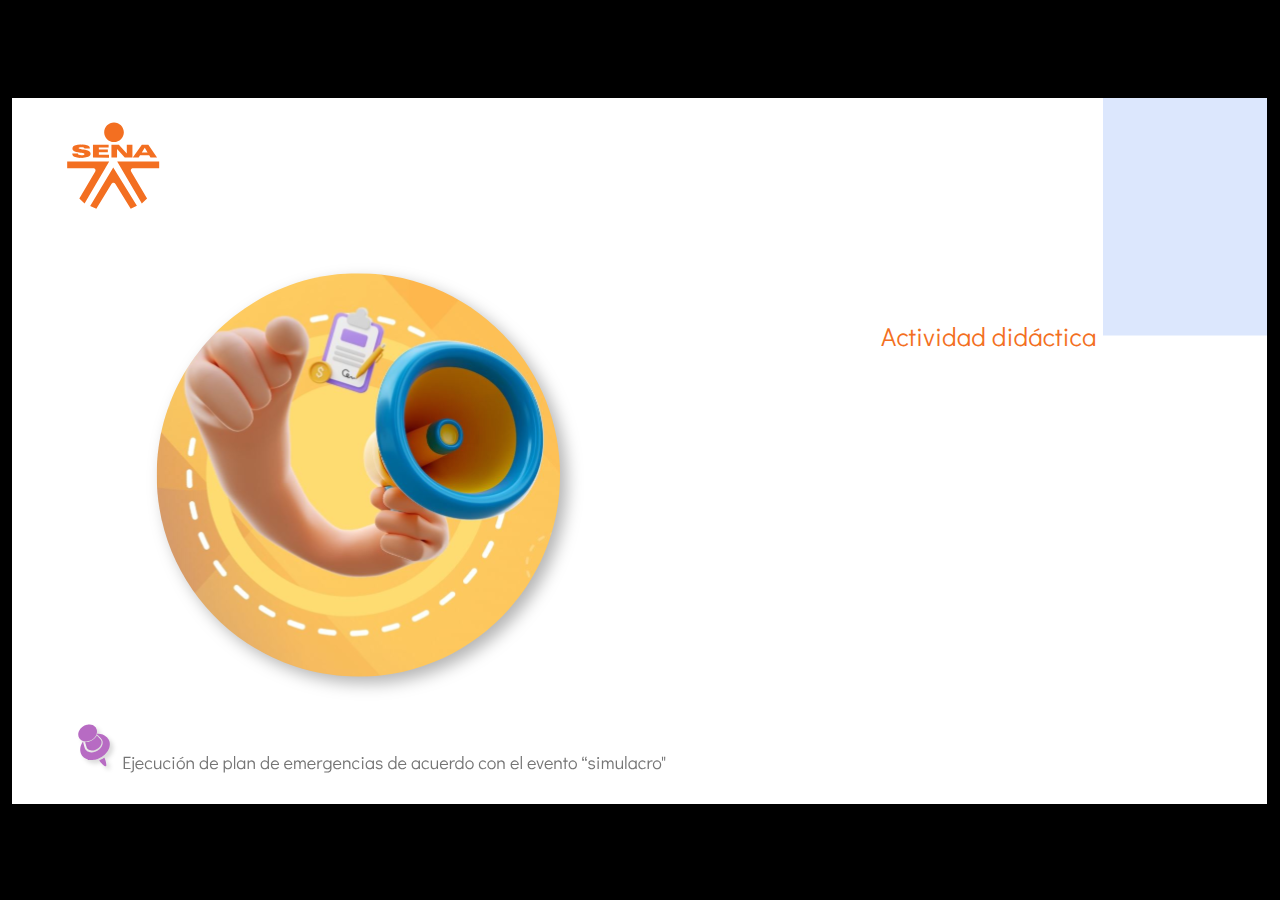
<file: actividades/actividad.html>
﻿<!doctype html>
<html lang="es">
<head>
  <meta charset="utf-8">
  <!-- Creado con Storyline 360 - http://www.articulate.com  -->
  <!-- version: 3.70.29211.0 -->
  <title>Actividad did&#225;ctica</title>
  <meta http-equiv="x-ua-compatible" content="IE=edge"/>
  <meta name="viewport" content="width=device-width,initial-scale=1,user-scalable=no,shrink-to-fit=no,minimal-ui"/>
  <meta name="apple-mobile-web-app-capable" content="yes"/>
  <style>
    html, body { height: 100%; padding: 0; margin: 0 }
    #app { height: 100%; width: 100%; }
  </style>

  <script>
    window.DS = {};
    window.globals = {
      DATA_PATH_BASE: '',
      HAS_FRAME: true,
      HAS_SLIDE: true,

      lmsPresent: false,
      tinCanPresent: false,
      cmi5Present: false,
      aoSupport: false,
      scale: 'show all',
      captureRc: false,
      browserSize: 'optimal',
      bgColor: '#000000',
      features: 'AccessibleVideo,ConnectionMessages,FullScreenToggle,InsertSvgPicture,LayerPresentAsDialog,MultipleQuizTracking,UpdatedScrollingPanels,UpdatedThemeEditor',
      themeName: 'classic',
      preloaderColor: '#FFFFFF',
      suppressAnalytics: false,
      productChannel: 'stable',
      publishSource: 'storyline',
      aid: 'aid|9cb3149d-e02e-439b-b6eb-2a6c21cb59d5',
      cid: 'ff905f5b-4fc9-46a5-abfc-0bcb85286622',
      playerVersion: '3.70.29211.0',
      publishTimestamp: '2022-12-05T10:40:28.7961402Z',
      maxIosVideoElements: 10,
      connectionSettings: { },

      
      parseParams: function(qs) {
        if (window.globals.parsedParams != null) {
          return window.globals.parsedParams;
        }
        qs = (qs || window.location.search.substr(1)).split('+').join(' ');
        var params = {},
            tokens,
            re = /[?&]?([^=]+)=([^&]*)/g;

        while (tokens = re.exec(qs)) {
          params[decodeURIComponent(tokens[1]).trim()] =
            decodeURIComponent(tokens[2]).trim();
        }
        window.globals.parsedParams = params;
        return params;
      }

    };
  </script>
  <script>
    var isIe11 = ('ActiveXObject' in window || window.MSBlobBuilder != null)
      && window.msCrypto != null && !window.ActiveXObject;
    if (isIe11) {
      window.globals.unsupportedBrowser = true;
      document.write(atob('[base64]'));
    }
  </script>
  
  <script>window.THREE = { };</script>
  
</head>
<body style="background: #000000" class="cs-HTML theme-classic">
  <!-- 360 -->
  <script>!function(e){var i=/iPhone/i,o=/iPod/i,n=/iPad/i,t=/(?=.*\bAndroid\b)(?=.*\bMobile\b)/i,d=/Android/i,s=/(?=.*\bAndroid\b)(?=.*\bSD4930UR\b)/i,b=/(?=.*\bAndroid\b)(?=.*\b(?:KFOT|KFTT|KFJWI|KFJWA|KFSOWI|KFTHWI|KFTHWA|KFAPWI|KFAPWA|KFARWI|KFASWI|KFSAWI|KFSAWA)\b)/i,r=/IEMobile/i,h=/(?=.*\bWindows\b)(?=.*\bARM\b)/i,a=/BlackBerry/i,l=/BB10/i,p=/Opera Mini/i,f=/(CriOS|Chrome)(?=.*\bMobile\b)/i,u=/(?=.*\bFirefox\b)(?=.*\bMobile\b)/i,c=new RegExp("(?:Nexus 7|BNTV250|Kindle Fire|Silk|GT-P1000)","i"),w=function(e,i){return e.test(i)},A=function(e){var A=e||navigator.userAgent,v=A.split("[FBAN");if(void 0!==v[1]&&(A=v[0]),this.apple={phone:w(i,A),ipod:w(o,A),tablet:!w(i,A)&&w(n,A),device:w(i,A)||w(o,A)||w(n,A)},this.amazon={phone:w(s,A),tablet:!w(s,A)&&w(b,A),device:w(s,A)||w(b,A)},this.android={phone:w(s,A)||w(t,A),tablet:!w(s,A)&&!w(t,A)&&(w(b,A)||w(d,A)),device:w(s,A)||w(b,A)||w(t,A)||w(d,A)},this.windows={phone:w(r,A),tablet:w(h,A),device:w(r,A)||w(h,A)},this.other={blackberry:w(a,A),blackberry10:w(l,A),opera:w(p,A),firefox:w(u,A),chrome:w(f,A),device:w(a,A)||w(l,A)||w(p,A)||w(u,A)||w(f,A)},this.seven_inch=w(c,A),this.any=this.apple.device||this.android.device||this.windows.device||this.other.device||this.seven_inch,this.phone=this.apple.phone||this.android.phone||this.windows.phone,this.tablet=this.apple.tablet||this.android.tablet||this.windows.tablet,"undefined"==typeof window)return this},v=function(){var e=new A;return e.Class=A,e};"undefined"!=typeof module&&module.exports&&"undefined"==typeof window?module.exports=A:"undefined"!=typeof module&&module.exports&&"undefined"!=typeof window?module.exports=v():"function"==typeof define&&define.amd?define("isMobile",[],e.isMobile=v()):e.isMobile=v()}(this);
    window.isMobile.apple.tablet = window.isMobile.apple.tablet ||
      (navigator.platform === 'MacIntel' && navigator.maxTouchPoints > 1);
    window.isMobile.apple.device = window.isMobile.apple.device || window.isMobile.apple.tablet;
    window.isMobile.tablet = window.isMobile.tablet || window.isMobile.apple.tablet;
    window.isMobile.any = window.isMobile.any || window.isMobile.apple.tablet;
  </script>

  <div id="focus-sink" tabindex="-1"></div>

  <div id="preso"></div>
  <script>
    (function() {

      var classTypes = [ 'desktop', 'mobile', 'phone', 'tablet' ];

      var addDeviceClasses = function(prefix, testObj) {
        var curr, i;
        for (i = 0; i < classTypes.length; i++) {
          curr = classTypes[i];
          if (testObj[curr]) {
            document.body.classList.add(prefix + curr);
          }
        }
      };

      var params = window.globals.parseParams(),
          isDevicePreview = params.devicepreview === '1',
          isPhoneOverride = params.deviceType === 'phone' || (isDevicePreview && params.phone == '1'),
          isTabletOverride = (params.deviceType === 'tablet' || isDevicePreview) && !isPhoneOverride,
          isMobileOverride = isPhoneOverride || isTabletOverride;

      var deviceView = {
        desktop: !window.isMobile.any && !isMobileOverride,
        mobile: window.isMobile.any || isMobileOverride,
        phone: isPhoneOverride || (window.isMobile.phone && !isTabletOverride),
        tablet: isTabletOverride || window.isMobile.tablet
      };

      window.globals.deviceView = deviceView;
      window.isMobile.desktop = !window.isMobile.any;
      window.isMobile.mobile = window.isMobile.any;

      addDeviceClasses('view-', deviceView);

    })();
  </script>
  
  <script src='story_content/user.js' type=text/javascript></script>
  <div class="slide-loader"></div>

  <script>
    if (window.globals.deviceView.isMobile) { var doc = document, loader = doc.body.querySelector('.slide-loader'); [ 1, 2, 3 ].forEach(function(n) { var d = doc.createElement('div'); d.style.backgroundColor = window.globals.preloaderColor; d.classList.add('mobile-loader-dot'); d.classList.add('dot' + n); loader.appendChild(d); }); }
  </script>

  <div class="mobile-load-title-overlay" style="display: none">
    <div class="mobile-load-title">Actividad did&#225;ctica</div>
  </div>

  <div class="mobile-chrome-warning"></div>

  
<style>
  .warn-connection-dialog {
    display: none;
    background: transparent;
    pointer-events: none;
    position: fixed;
    left: 0;
    top: 0;
    width: 100%;
    height: 100%;
    z-index: 999;
  }

  .warn-connection-content {
    border-radius: 4px;
    background: white;
    border: 1px solid #E7E7E7;
    color: #333333;
    box-shadow: 0 2px 4px rgba(0, 0, 0, 0.25);
    transition: all 150ms ease-out;
    position: absolute;
    white-space: nowrap;
  }

  .view-phone.is-landscape .warn-connection-content {
    left: 23px;
    bottom: 23px;
  }

  .view-tablet.is-landscape .warn-connection-content {
    left: 50%;
    top: 20px;
    transform: translateX(-50%);
  }

  .is-portrait .warn-connection-content {
    transform: translate(-50%, calc(-100% - 15px));
  }

  .warn-connection-content p {
    display: inline-block;
    margin: 0 8px 0 0;
    line-height: 33px;
    font-size: 11px;
  }

  .warn-connection-content svg {
    position: relative;
    vertical-align: middle;
    margin: 0 2px 2px 8px;
  }

  .view-desktop .warn-connection-content {
    left: 1.5em;
    bottom: 1.5em;
  }

  .view-desktop .warn-connection-content p {
    font-size: 1.1em;
  }

  .is-offline .warn-connection-dialog {
    display: block;
  }

  .is-offline .cs-panel * {
    pointer-events: none !important;
  }

  .is-offline .cs-panel {
    pointer-events: all !important;
  }

  .is-offline #nav-controls * {
    pointer-events: none !important;
  }

  .is-offline #nav-controls {
    pointer-events: all !important;
  }
</style>

<div class="warn-connection-dialog">
  <div class="warn-connection-content">
    <svg width="17" height="15" viewBox="0 0 17 15" xmlns="http://www.w3.org/2000/svg">
      <path fill="#8F0000" stroke="white" d="M16.07,12.98 L15.88,12.23 L9.51,1.21 C8.97,0.26,7.6,0.26,7.06,1.21 L0.69,12.23 C0.15,13.16,0.81,14.36,1.91,14.36 H14.65 C15.47,14.36,16.05,13.7,16.07,12.98 Z"/>
      <path fill="white" stroke="white" d="M8.58,5.5 C8.35,5.28,8.5,5.35,8.21,5.32 C8.09,5.35,7.97,5.49,7.96,5.67 C7.97,5.79,7.98,5.92,7.98,6.04 L7.98,6.04 C7.99,6.17,8,6.31,8.01,6.43 L8.01,6.44 C8.03,6.92,8.06,7.41,8.09,7.9 L8.09,7.9 C8.12,8.39,8.14,8.88,8.17,9.37 C8.17,9.39,8.18,9.42,8.2,9.44 C8.23,9.46,8.25,9.47,8.28,9.47 C8.31,9.47,8.34,9.46,8.35,9.44 C8.37,9.43,8.38,9.4,8.39,9.35 L8.39,9.34 C8.39,9.24,8.4,9.15,8.4,9.05 L8.4,9.05 C8.41,8.96,8.41,8.86,8.42,8.75 C8.43,8.44,8.45,8.12,8.47,7.81 L8.47,7.81 C8.49,7.49,8.51,7.18,8.53,6.87 C8.55,6.46,8.56,6.05,8.59,5.64 L8.6,5.62 C8.6,5.57,8.59,5.53,8.58,5.5 L8.21,5.32 Z"/>
      <circle fill="white" stroke="white" cx="8.3" cy="11.35" r="0.3"/>
    </svg>
    <p>You are offline. Trying to reconnect...</p>
  </div>
</div>

<script>
  (function() {
    window.DS.connection = {
      warningShown: false,
      assets: {},
      loadingAssetGroup: false,
      retryDelay: 500
    };

    // @TODO this is POC code and can be cleaned up a bit more if we move forward
    // with the feature



    // The `window.globals.features` variable must be set in `webpack.dev.config` when testing locally - it is not enough
    // to have it in the data - but it must be set there as well.
    var useConnectionMessages = window.AbortController != null &&
      window.location.protocol != 'file:' &&
      window.globals.features.indexOf('ConnectionMessages') != -1;

    window.DS.connection.useConnectionMessages = useConnectionMessages

    var assetCount = 0;
    var checkLoadedId;
    var connectionSettings = window.globals.connectionSettings;

    if (useConnectionMessages && connectionSettings != null) {
      var contentEl = document.querySelector('.warn-connection-content');
      var messageEl = contentEl.querySelector('p')

      if (connectionSettings.useDarkTheme) {
        contentEl.style.borderColor = '#BABBBA';
        contentEl.style.backgroundColor = '#282828';
        contentEl.style.color = '#FFFFFF';
      }

      if (connectionSettings.message != null) {
        messageEl.textContent = window.decodeURIComponent(connectionSettings.message);
      }
    }

    function checkAssetsReady() {
      for (var i in DS.connection.assets) {
        if (!DS.connection.assets[i].success) {
          return false;
        }
      }
      return true;
    }

    function stopAssetGroup() {
      if (!useConnectionMessages) { return; }

      assetCount = 0;

      DS.connection.oldAssetGroup = DS.connection.assets;
      DS.connection.assets = {};
      DS.connection.loadingAssetGroup = false;
      clearInterval(checkLoadedId);
    }

    function startAssetGroup() {
      if (!useConnectionMessages) { return; }
      var ticks = 0;
      clearInterval(checkLoadedId);
      checkLoadedId = setInterval(function() {
        var loaded = 0;
        if (assetCount === 0 && loaded === 0) {
          clearInterval(checkLoadedId);
          return;
        }

        for (var i in DS.connection.assets) {
          if (DS.connection.assets[i].success) {
            loaded++;
          }
        }

        if (assetCount === loaded && checkAssetsReady()) {
          for (var i in DS.connection.assets) {
            if (DS.connection.assets[i].action) {
              DS.connection.assets[i].action();
            }
          }
          hideWarning();
          stopAssetGroup();
        }
      }, 100)
    }

    function requiredAsset(url, action, retry, type) {
      if (!useConnectionMessages) { return; }
      if (DS.connection.assets[url]) { return; }

      DS.connection.assets[url] = {
        success: false, action: action, retry: retry, type: type
      };
      assetCount = Object.keys(DS.connection.assets).length;
      if (!DS.connection.loadingAssetGroup) {
        startAssetGroup();
      }
      DS.connection.loadingAssetGroup = true;
    }

    function assetLoaded(url) {
      if (!useConnectionMessages) { return; }
      if (DS.connection.assets[url]) {
        DS.connection.assets[url].success = true;
      }
    }

    function assetFailed(url) {
      if (!useConnectionMessages) { return; }
      if (!DS.connection.assets[url]) {
        if (/\.js$/.test(url)) {
          setTimeout(function() {
            if (DS.connection.lastSlideLoaded != null) {
              DS.connection.lastSlideLoaded();
            }
          }, DS.connection.retryDelay);
        }
        return;
      }
      if (!DS.connection.warningShown) { showWarning(); }
      if (DS.connection.assets[url].retry) {
        setTimeout(function() {
          if (!DS.connection.assets[url].success) {
            DS.connection.assets[url].retry()
          }
        }, DS.connection.retryDelay);
      }
    }

    function hideWarning() {
      document.body.classList.remove('is-offline');
      DS.connection.warningShown = false;
    }
    DS.connection.hideWarning = hideWarning

    function showWarning(btn) {
      document.body.classList.add('is-offline')
      DS.connection.warningShown = true;
      updateWarningPosition();
    }

    function updateWarningPosition() {
      if (!DS.connection.warningShown) {
        return;
      }

      var isPortrait = document.body.classList.contains('is-portrait');
      var warningEl = document.querySelector('.warn-connection-content');

      if (isPortrait) {
        var slide = document.querySelector('.primary-slide');
        var slideRect = slide.getBoundingClientRect();

        warningEl.style.top = `${slideRect.top}px`
        warningEl.style.left = `${slideRect.left + slideRect.width / 2}px`
      } else {
        warningEl.style.top = null;
        warningEl.style.left = null;
      }

      window.requestAnimationFrame(updateWarningPosition);
    }

    // these will all be noops if the feature flag isn't set in
    // the data and `window.globals.features`
    DS.connection.requiredAsset = requiredAsset;
    DS.connection.assetLoaded = assetLoaded;
    DS.connection.assetFailed = assetFailed;
    DS.connection.stopAssetGroup = stopAssetGroup;
    DS.connection.startAssetGroup = startAssetGroup;
  })();
</script>


  <script>
    
    if (window.autoSpider && window.vInterfaceObject) {
      document.querySelector('.mobile-load-title-overlay').style.display = 'none';
    }
  </script>

  

  <link rel="stylesheet" href="html5/data/css/output.min.css" data-noprefix/>
</body>
<script src="html5/lib/scripts/bootstrapper.min.js"></script>
</html>
</file>
<file: actividades/html5/data/css/output.min.css>
@font-face {
  font-family: 'Open SansBold CharsBold30391A86';
  src: url('[data-uri]');
  font-style: normal;
  font-weight: normal;
}
@font-face {
  font-family: 'Open Sans Charset1_ 6RV237455E0';
  src: url('[data-uri]');
  font-style: normal;
  font-weight: normal;
}
@font-face {
  font-family: 'Didact Gothic Charset1_C2E47BA8';
  src: url('[data-uri]');
  font-style: normal;
  font-weight: normal;
}
@font-face {
  font-family: 'Didact GothicBold CBoldF06612A9';
  src: url('[data-uri]');
  font-style: normal;
  font-weight: normal;
}
@font-face {
  font-family: 'RobotoBold Charset1Bold3BF75918';
  src: url('[data-uri]');
  font-style: normal;
  font-weight: normal;
}
@font-face {
  font-family: 'Roboto Charset1_ 6Az1zo9240DAC6';
  src: url('[data-uri]');
  font-style: normal;
  font-weight: normal;
}
@font-face {
  font-family: 'Didact Gothic Charset0_9B944016';
  src: url('[data-uri]');
  font-style: normal;
  font-weight: normal;
}
@font-face {
  font-family: 'Didact GothicBold CBoldC69CEF59';
  src: url('[data-uri]');
  font-style: normal;
  font-weight: normal;
}
@font-face {
  font-family: 'Roboto Charset0_v5lJSRq46A5EDB0';
  src: url('[data-uri]');
  font-style: normal;
  font-weight: normal;
}
@font-face {
  font-family: 'RobotoBold Charset0BoldDCB83F8C';
  src: url('[data-uri]');
  font-style: normal;
  font-weight: normal;
}
.cs-HTML {
  background: rgba(0, 0, 0, 1);
}
.cs-npnxnanbnsnfns00000000001 .cs-infopanel  {
  box-shadow: 0 1px 0 rgba(0, 0, 0, 1);
  background: rgba(255, 255, 255, 1);
}
.cs-npnxnanbnsnfns00000000001 .cs-infopanel .cs-link {
  color: rgba(124, 34, 128, 1);
}
.cs-npnxnanbnsnfns00000000001 .cs-infopanel .cs-link:hover {
  color: rgba(0, 0, 238, 1);
}
.cs-npnxnanbnsnfns00000000001 .cs-infopanel .cs-name {
  color: rgba(68, 68, 68, 1);
}
.cs-npnxnanbnsnfns00000000001 .cs-infopanel .cs-title {
  color: rgba(153, 153, 153, 1);
}
.cs-npnxnanbnsnfns00000000001 .cs-infopanelpopup  {
  box-shadow: 0 1px 0 rgba(0, 0, 0, 1);
  background: linear-gradient(180deg, rgba(29, 29, 29, 1) 0%, rgba(11, 11, 11, 1) 100%);
}
.cs-npnxnanbnsnfns00000000001 .cs-infopanelpopup .cs-link {
  color: rgba(255, 255, 255, 1);
}
.cs-npnxnanbnsnfns00000000001 .cs-infopanelpopup .cs-link:hover {
  color: rgba(117, 117, 117, 1);
}
.cs-npnxnanbnsnfns00000000001 .cs-infopanelpopup .cs-name {
  color: rgba(114, 114, 114, 1);
}
.cs-npnxnanbnsnfns00000000001 .cs-infopanelpopup .cs-bio {
  color: rgba(255, 255, 255, 1);
}
.cs-npnxnanbnsnfns00000000001 .cs-timer  {
  color: rgba(255, 255, 255, 1);
}
.cs-npnxnanbnsnfns00000000001 .cs-duration stop:first-child {
  stop-color: rgba(0, 215, 255, 1);
}
.cs-npnxnanbnsnfns00000000001 .cs-duration stop:last-child {
  stop-color: rgba(0, 171, 255, 1);
}
.cs-npnxnanbnsnfns00000000001 .cs-elapsed stop:first-child {
  stop-color: rgba(254, 227, 71, 1);
}
.cs-npnxnanbnsnfns00000000001 .cs-elapsed stop:last-child {
  stop-color: rgba(252, 204, 42, 1);
}
.cs-npnxnanbnsnfns00000000001 .cs-timer .cs-pie .cs-innerstroke {
  stroke: rgba(255, 255, 255, 1);
}
.cs-npnxnanbnsnfns00000000001 .cs-timer .cs-pie .cs-innerborder {
  stroke: rgba(204, 204, 204, 1);
}
.cs-npnxnanbnsnfns00000000001 .cs-window  {
  box-shadow: 0 8px 5px rgba(0, 0, 0, 0.2);
  border-color: rgba(29, 29, 29, 1);
  background: rgba(42, 42, 42, 1);
  color: rgba(255, 255, 255, 1);
}
.cs-npnxnanbnsnfns00000000001 .cs-window .cs-diva {
  border-color: rgba(49, 49, 49, 1);
}
.cs-npnxnanbnsnfns00000000001 .cs-window .cs-divb {
  border-color: rgba(14, 14, 14, 1);
}
.cs-npnxnanbnsnfns00000000001 .cs-editor .cs-editor-slide {
  color: rgba(255, 255, 255, 1);
}
.cs-npnxnanbnsnfns00000000001 .cs-editor .cs-editor-html {
  color: rgba(255, 255, 255, 1);
}
.cs-npnxnanbnsnfns00000000001 .cs-editor .cs-editor-button {
  text-shadow: 0 1px 0 rgba(0, 0, 0, 1);
  color: rgba(255, 255, 255, 1);
  border-color: rgba(3, 3, 3, 1);
  background: linear-gradient(180deg, rgba(51, 51, 51, 1) 0%, rgba(20, 20, 20, 1) 100%);
}
.cs-npnxnanbnsnfns00000000001 .cs-editor .cs-editor-button:hover {
  background: linear-gradient(180deg, rgba(58, 58, 58, 1) 0%, rgba(12, 12, 12, 1) 100%);
}
.cs-npnxnanbnsnfns00000000001 .cs-editor .cs-editor-button:active {
  background: linear-gradient(180deg, rgba(20, 20, 20, 1) 0%, rgba(50, 50, 50, 1) 100%);
}
.cs-npnxnanbnsnfns00000000001 .cs-listitem  {
  color: rgba(255, 255, 255, 1);
  border-color: rgba(52, 52, 52, 1);
}
.cs-npnxnanbnsnfns00000000001 .cs-listitem.cs-viewed {
  color: rgba(135, 135, 135, 1);
}
.cs-npnxnanbnsnfns00000000001 .cs-listitem.cs-selected {
  color: rgba(255, 255, 255, 1);
  background: rgba(63, 63, 63, 1);
}
.cs-npnxnanbnsnfns00000000001 .cs-listitem.cs-selected:hover {
  background: rgba(63, 63, 63, 1);
}
.cs-npnxnanbnsnfns00000000001 .cs-listitem.cs-selected.hover {
  background: rgba(63, 63, 63, 1);
}
.cs-npnxnanbnsnfns00000000001 .cs-listitem.cs-selected:focus {
  background: rgba(63, 63, 63, 1);
}
.cs-npnxnanbnsnfns00000000001 .cs-listitem .cs-icon-carrot {
  fill: rgba(255, 255, 255, 1);
}
.cs-npnxnanbnsnfns00000000001 .cs-listitem .cs-icon-carrot .cs-shadow {
  fill: rgba(0, 0, 0, 1);
}
.cs-npnxnanbnsnfns00000000001 .cs-listitem:hover {
  background: rgba(49, 49, 49, 1);
}
.cs-npnxnanbnsnfns00000000001 .cs-listitem.hover {
  background: rgba(49, 49, 49, 1);
}
.cs-npnxnanbnsnfns00000000001 .cs-listitem:focus {
  background: rgba(49, 49, 49, 1);
}
.cs-npnxnanbnsnfns00000000001 .cs-glossary  {
  color: rgba(255, 255, 255, 1);
}
.cs-npnxnanbnsnfns00000000001 .cs-glossary .cs-scrolling-panel {
  background: rgba(51, 51, 51, 1);
}
.cs-npnxnanbnsnfns00000000001 .cs-glossary .cs-term.cs-selected .cs-choice-list-trigger {
  color: rgba(255, 255, 255, 1);
  background: rgba(63, 63, 63, 1);
}
.cs-npnxnanbnsnfns00000000001 .cs-glossary .cs-term.cs-selected .cs-choice-list-trigger:focus {
  color: rgba(255, 255, 255, 1);
  background: rgba(63, 63, 63, 1);
}
.cs-npnxnanbnsnfns00000000001 .cs-glossary .cs-term:hover .cs-choice-list-trigger {
  background: rgba(28, 28, 28, 1);
}
.cs-npnxnanbnsnfns00000000001 .cs-glossary .cs-term.hover .cs-choice-list-trigger {
  background: rgba(28, 28, 28, 1);
}
.cs-npnxnanbnsnfns00000000001 .cs-glossary .cs-term .cs-choice-list-trigger:focus {
  background: rgba(28, 28, 28, 1);
}
.cs-npnxnanbnsnfns00000000001 .cs-glossary .cs-diva {
  border-color: rgba(61, 61, 61, 1);
}
.cs-npnxnanbnsnfns00000000001 .cs-glossary .cs-divb {
  border-color: rgba(32, 32, 32, 1);
}
.cs-npnxnanbnsnfns00000000001 .cs-glossary .cs-divc {
  border-color: rgba(61, 61, 61, 1);
}
.cs-npnxnanbnsnfns00000000001 .cs-glossary .cs-heading {
  color: rgba(255, 255, 255, 1);
}
.cs-npnxnanbnsnfns00000000001 .cs-resource .cs-separator {
  border-color: rgba(44, 44, 44, 1);
}
.cs-npnxnanbnsnfns00000000001 .cs-outline  {
  color: rgba(255, 255, 255, 1);
}
.cs-npnxnanbnsnfns00000000001 .cs-outline .cs-diva {
  border-color: rgba(28, 28, 28, 1);
}
.cs-npnxnanbnsnfns00000000001 .cs-outline .cs-divb {
  border-color: rgba(54, 54, 54, 1);
}
.cs-npnxnanbnsnfns00000000001 .cs-outline .cs-divc {
  border-color: rgba(52, 52, 52, 1);
}
.cs-npnxnanbnsnfns00000000001 .cs-outline .cs-search-filter:hover {
  color: rgba(117, 117, 117, 1);
}
.cs-npnxnanbnsnfns00000000001 .cs-outline .cs-search-filter.hover {
  color: rgba(117, 117, 117, 1);
}
.cs-npnxnanbnsnfns00000000001 .cs-transcript  {
  color: rgba(255, 255, 255, 1);
}
.cs-npnxnanbnsnfns00000000001 .cs-transcript .cs-div {
  border-color: rgba(44, 44, 44, 1);
}
.cs-npnxnanbnsnfns00000000001 .cs-tabs:not(.topmenu-item) {
  color: rgba(114, 114, 114, 1);
}
.cs-npnxnanbnsnfns00000000001 .cs-tabs .cs-inner-button:not(.topmenu-item) {
  text-shadow: 0 1px 0 rgba(0, 0, 0, 1);
}
.cs-npnxnanbnsnfns00000000001 .cs-tabs:hover:not(.topmenu-item) {
  color: rgba(82, 84, 84, 1);
}
.cs-npnxnanbnsnfns00000000001 .cs-tabs.cs-selected {
  background: rgba(36, 36, 36, 1);
  color: rgba(255, 255, 255, 1);
}
.cs-npnxnanbnsnfns00000000001 .cs-seekcontrol  {
  background: linear-gradient(180deg, rgba(51, 51, 51, 1) 0%, rgba(20, 20, 20, 1) 100%);
  border-color: rgba(3, 3, 3, 1);
}
.cs-npnxnanbnsnfns00000000001 .cs-seekcontrol .cs-button:hover .cs-icon {
  fill: rgba(255, 255, 255, 1);
}
.cs-npnxnanbnsnfns00000000001 .cs-seekcontrol .cs-button.hover .cs-icon {
  fill: rgba(255, 255, 255, 1);
}
.cs-npnxnanbnsnfns00000000001 .cs-seekcontrol .cs-button .cs-icon-shadow {
  fill: rgba(0, 0, 0, 1);
}
.cs-npnxnanbnsnfns00000000001 .cs-seekcontrol .cs-button .cs-icon {
  fill: rgba(255, 255, 255, 1);
}
.cs-npnxnanbnsnfns00000000001 .cs-seekcontrol .cs-seek .cs-fill {
  background: rgba(255, 255, 255, 1);
}
.cs-npnxnanbnsnfns00000000001 .cs-seekcontrol .cs-seek {
  background: rgba(34, 34, 34, 1);
  border-color: rgba(26, 26, 26, 1);
}
.cs-npnxnanbnsnfns00000000001 .cs-searchinput .cs-input {
  color: rgba(45, 45, 45, 1);
  border-color: rgba(32, 32, 32, 1);
  background: rgba(255, 255, 255, 1);
}
.cs-npnxnanbnsnfns00000000001 .cs-searchinput .cs-input:focus {
  color: rgba(45, 45, 45, 1);
  background: rgba(255, 255, 255, 1);
}
.cs-npnxnanbnsnfns00000000001 .cs-searchinput .cs-input:hover {
  box-shadow: inset 0 0 1px 0 rgba(235, 148, 113, 0);
}
.cs-npnxnanbnsnfns00000000001 .cs-searchinput .cs-input.hover {
  box-shadow: inset 0 0 1px 0 rgba(235, 148, 113, 0);
}
.cs-npnxnanbnsnfns00000000001 .cs-searchinput .cs-button .cs-icon {
  fill: rgba(255, 255, 255, 1);
}
.cs-npnxnanbnsnfns00000000001 .cs-searchinput .cs-button:hover {
  fill: linear-gradient(180deg, rgba(58, 58, 58, 1) 0%, rgba(12, 12, 12, 1) 100%);
}
.cs-npnxnanbnsnfns00000000001 .cs-searchinput .cs-button.hover {
  fill: linear-gradient(180deg, rgba(58, 58, 58, 1) 0%, rgba(12, 12, 12, 1) 100%);
}
.cs-npnxnanbnsnfns00000000001 .cs-menu  {
  box-shadow: 0 1px 0 rgba(14, 14, 14, 1);
  background: rgba(36, 36, 36, 1);
}
.cs-npnxnanbnsnfns00000000001 .cs-topmenu-item.active .cs-tab {
  background: rgba(36, 36, 36, 1);
}
.cs-npnxnanbnsnfns00000000001 .cs-logo  {
  box-shadow: 0 1px 0 rgba(0, 0, 0, 1);
  background: rgba(255, 255, 255, 1);
}
.cs-npnxnanbnsnfns00000000001 .cs-checkbox  {
  color: rgba(255, 255, 255, 1);
}
.cs-npnxnanbnsnfns00000000001 .cs-checkbox:hover {
  border-color: rgba(156, 156, 156, 1);
}
.cs-npnxnanbnsnfns00000000001 .cs-checkbox.hover {
  border-color: rgba(156, 156, 156, 1);
}
.cs-npnxnanbnsnfns00000000001 .cs-checkbox .cs-box {
  color: rgba(255, 255, 255, 1);
  border-color: rgba(22, 22, 22, 1);
}
.cs-npnxnanbnsnfns00000000001 .cs-checkbox .cs-box:checked::after {
  color: rgba(43, 196, 0, 1);
}
.cs-npnxnanbnsnfns00000000001 .cs-checkbox .cs-box.checked.after {
  color: rgba(43, 196, 0, 1);
}
.cs-npnxnanbnsnfns00000000001 .cs-button  {
  text-shadow: 0 1px 0 rgba(0, 0, 0, 0);
  color: rgba(255, 255, 255, 1);
  border-color: rgba(3, 3, 3, 1);
  background: linear-gradient(180deg, rgba(243, 111, 33, 1) 0%, rgba(243, 111, 33, 1) 100%);
  box-shadow: 0 1px 0 rgba(37, 37, 37, 1);
}
.cs-npnxnanbnsnfns00000000001 .cs-button .cs-icon {
  fill: rgba(255, 255, 255, 1);
}
.cs-npnxnanbnsnfns00000000001 .cs-button .cs-icon-shadow {
  fill: rgba(0, 0, 0, 0);
}
.cs-npnxnanbnsnfns00000000001 .cs-button:hover {
  background: linear-gradient(180deg, rgba(253, 188, 46, 1) 0%, rgba(255, 192, 0, 1) 100%);
}
.cs-npnxnanbnsnfns00000000001 .cs-button.hover {
  background: linear-gradient(180deg, rgba(253, 188, 46, 1) 0%, rgba(255, 192, 0, 1) 100%);
}
.cs-npnxnanbnsnfns00000000001 .cs-button:active {
  background: linear-gradient(180deg, rgba(20, 20, 20, 1) 0%, rgba(50, 50, 50, 1) 100%);
}
.cs-npnxnanbnsnfns00000000001 .cs-button.cs-disabled:hover {
  background: linear-gradient(180deg, rgba(243, 111, 33, 1) 0%, rgba(243, 111, 33, 1) 100%);
}
.cs-npnxnanbnsnfns00000000001 .cs-button.cs-disabled.hover {
  background: linear-gradient(180deg, rgba(243, 111, 33, 1) 0%, rgba(243, 111, 33, 1) 100%);
}
.cs-npnxnanbnsnfns00000000001 .cs-button.cs-disabled:active {
  background: linear-gradient(180deg, rgba(243, 111, 33, 1) 0%, rgba(243, 111, 33, 1) 100%);
}
.cs-npnxnanbnsnfns00000000001 .cs-button.cs-volume:hover {
  background: linear-gradient(180deg, rgba(243, 111, 33, 1) 0%, rgba(243, 111, 33, 1) 100%);
}
.cs-npnxnanbnsnfns00000000001 .cs-button.cs-volume.hover {
  background: linear-gradient(180deg, rgba(243, 111, 33, 1) 0%, rgba(243, 111, 33, 1) 100%);
}
.cs-npnxnanbnsnfns00000000001 .cs-button.cs-volume:active {
  background: linear-gradient(180deg, rgba(243, 111, 33, 1) 0%, rgba(243, 111, 33, 1) 100%);
}
.cs-npnxnanbnsnfns00000000001.cs-base  {
  color: rgba(255, 255, 255, 1);
  border-color: rgba(0, 0, 0, 1);
  background: linear-gradient(180deg, rgba(0, 0, 0, 1) 0%, rgba(0, 0, 0, 1) 100%);
}
.cs-npnxnanbnsnfns00000000001.cs-base .cs-separator .cs-diva {
  background: rgba(14, 14, 14, 1);
}
.cs-npnxnanbnsnfns00000000001.cs-base .cs-separator .cs-divb {
  background: rgba(49, 49, 49, 1);
}
.cs-npnxnanbnsnfns00000000001.cs-base .cs-topmenu-item.active .cs-tab {
  border-color: rgba(14, 14, 14, 1);
}
.cs-npnxnanbnsnfns00000000001.cs-base .cs-topmenu-item.active .cs-panel {
  border-color: rgba(14, 14, 14, 1);
}
.cs-npnxnanbnsnfns00000000001.cs-base .cs-left {
  background: linear-gradient(180deg, rgba(27, 27, 27, 1) 0%, rgba(10, 10, 10, 1) 100%);
}
.cs-npnxnanbnsnfns00000000001.cs-base .cs-area-primary .cs-slide-container {
  background: linear-gradient(180deg, rgba(29, 29, 29, 1) 0%, rgba(11, 11, 11, 1) 100%);
}
.cs-npnxnanbnsnfns00000000001 .cs-volume::-moz-range-thumb {
  border-color: rgba(28, 28, 28, 1);
  box-shadow: inset 0 0 1px 0 rgba(90, 90, 90, 1);
  background: rgba(76, 76, 76, 1);
}
.cs-npnxnanbnsnfns00000000001 .cs-volume::-ms-thumb {
  border-color: rgba(28, 28, 28, 1);
  box-shadow: inset 0 0 1px 0 rgba(90, 90, 90, 1);
  background: rgba(76, 76, 76, 1);
}
.cs-npnxnanbnsnfns00000000001 .cs-volume::-webkit-slider-thumb {
  border-color: rgba(28, 28, 28, 1);
  box-shadow: inset 0 0 1px 0 rgba(90, 90, 90, 1);
  background: rgba(76, 76, 76, 1);
}
.cs-npnxnanbnsnfns00000000001 .cs-volume::-moz-range-track {
  border-color: rgba(73, 73, 73, 1);
  background: rgba(49, 49, 49, 1);
}
.cs-npnxnanbnsnfns00000000001 .cs-volume::-ms-track {
  border-color: rgba(73, 73, 73, 1);
  background: rgba(49, 49, 49, 1);
}
.cs-npnxnanbnsnfns00000000001 .cs-volume::-webkit-slider-runnable-track {
  border-color: rgba(73, 73, 73, 1);
  background: rgba(49, 49, 49, 1);
}
body.show-focus .tab-focus-box {
  border-color: rgba(255, 255, 0, 1);
}
.skipnav {
  border-color: rgba(255, 255, 0, 1);
}
.fn-npnxnanbsnfns00000000001 {
  font-family: 'Open SansD6FFC9F9';
  -webkit-font-variant-ligatures: no-common-ligatures;
  font-variant-ligatures: no-common-ligatures;
}
.fn-pxabnsnfns00000000001 {
  font-family: 'Open SansD6FFC9F9';
  -webkit-font-variant-ligatures: no-common-ligatures;
  font-variant-ligatures: no-common-ligatures;
}
.fn-npxnabnsnfns00000000001 {
  font-family: 'Open SansD6FFC9F9';
  -webkit-font-variant-ligatures: no-common-ligatures;
  font-variant-ligatures: no-common-ligatures;
}
.fn-npnxnanbnsnfns00000000001 {
  font-family: 'Open SansD6FFC9F9';
  -webkit-font-variant-ligatures: no-common-ligatures;
  font-variant-ligatures: no-common-ligatures;
}
.fn-pxabnsnfns00000000000 {
  font-family: 'Open SansD6FFC9F9';
  -webkit-font-variant-ligatures: no-common-ligatures;
  font-variant-ligatures: no-common-ligatures;
}
@font-face {
  font-family: 'Open SansD6FFC9F9';
  src: url('[data-uri]');
  font-style: normal;
  font-weight: bold;
}
@font-face {
  font-family: 'Open SansD6FFC9F9';
  src: url('[data-uri]');
  font-style: normal;
  font-weight: normal;
}
.cs-InvalidPromptSlide .cs-642pWj1V69T-InvalidPromptSlide-btn0 {
  color: rgba(255, 255, 255, 1);
  border-color: rgba(3, 3, 3, 1);
  background: linear-gradient(180deg, rgba(51, 51, 51, 1) 0%, rgba(20, 20, 20, 1) 100%);
  text-shadow: 0 1px 0 rgba(0, 0, 0, 1);
}
.cs-InvalidPromptSlide .cs-642pWj1V69T-InvalidPromptSlide-btn0 .cs-html {
  color: rgba(255, 255, 255, 1);
}
.cs-InvalidPromptSlide .cs-642pWj1V69T-InvalidPromptSlide-btn0 .cs-slide {
  border-color: rgba(255, 255, 255, 1);
}
.cs-InvalidPromptSlide .cs-642pWj1V69T-InvalidPromptSlide-btn0:hover {
  background: linear-gradient(180deg, rgba(58, 58, 58, 1) 0%, rgba(12, 12, 12, 1) 100%);
}
.cs-InvalidPromptSlide .cs-642pWj1V69T-InvalidPromptSlide-btn0:active {
  background: linear-gradient(180deg, rgba(20, 20, 20, 1) 0%, rgba(50, 50, 50, 1) 100%);
}
.cs-PrintPromptSlide .cs-642pWj1V69T-PrintPromptSlide-btn0 {
  color: rgba(255, 255, 255, 1);
  border-color: rgba(3, 3, 3, 1);
  background: linear-gradient(180deg, rgba(51, 51, 51, 1) 0%, rgba(20, 20, 20, 1) 100%);
  text-shadow: 0 1px 0 rgba(0, 0, 0, 1);
}
.cs-PrintPromptSlide .cs-642pWj1V69T-PrintPromptSlide-btn0 .cs-html {
  color: rgba(255, 255, 255, 1);
}
.cs-PrintPromptSlide .cs-642pWj1V69T-PrintPromptSlide-btn0 .cs-slide {
  border-color: rgba(255, 255, 255, 1);
}
.cs-PrintPromptSlide .cs-642pWj1V69T-PrintPromptSlide-btn0:hover {
  background: linear-gradient(180deg, rgba(58, 58, 58, 1) 0%, rgba(12, 12, 12, 1) 100%);
}
.cs-PrintPromptSlide .cs-642pWj1V69T-PrintPromptSlide-btn0:active {
  background: linear-gradient(180deg, rgba(20, 20, 20, 1) 0%, rgba(50, 50, 50, 1) 100%);
}
.cs-ScrollPromptSlide .cs-642pWj1V69T-ScrollPromptSlide-btn0 {
  color: rgba(255, 255, 255, 1);
  border-color: rgba(3, 3, 3, 1);
  background: linear-gradient(180deg, rgba(51, 51, 51, 1) 0%, rgba(20, 20, 20, 1) 100%);
  text-shadow: 0 1px 0 rgba(0, 0, 0, 1);
}
.cs-ScrollPromptSlide .cs-642pWj1V69T-ScrollPromptSlide-btn0 .cs-html {
  color: rgba(255, 255, 255, 1);
}
.cs-ScrollPromptSlide .cs-642pWj1V69T-ScrollPromptSlide-btn0 .cs-slide {
  border-color: rgba(255, 255, 255, 1);
}
.cs-ScrollPromptSlide .cs-642pWj1V69T-ScrollPromptSlide-btn0:hover {
  background: linear-gradient(180deg, rgba(58, 58, 58, 1) 0%, rgba(12, 12, 12, 1) 100%);
}
.cs-ScrollPromptSlide .cs-642pWj1V69T-ScrollPromptSlide-btn0:active {
  background: linear-gradient(180deg, rgba(20, 20, 20, 1) 0%, rgba(50, 50, 50, 1) 100%);
}
.cs-ExternalInterfaceErrorSlide .cs-buttonOK {
  color: rgba(255, 255, 255, 1);
  border-color: rgba(3, 3, 3, 1);
  background: linear-gradient(180deg, rgba(51, 51, 51, 1) 0%, rgba(20, 20, 20, 1) 100%);
  text-shadow: 0 1px 0 rgba(0, 0, 0, 1);
}
.cs-ExternalInterfaceErrorSlide .cs-buttonOK .cs-html {
  color: rgba(255, 255, 255, 1);
}
.cs-ExternalInterfaceErrorSlide .cs-buttonOK .cs-slide {
  border-color: rgba(255, 255, 255, 1);
}
.cs-ExternalInterfaceErrorSlide .cs-buttonOK:hover {
  background: linear-gradient(180deg, rgba(58, 58, 58, 1) 0%, rgba(12, 12, 12, 1) 100%);
}
.cs-ExternalInterfaceErrorSlide .cs-buttonOK:active {
  background: linear-gradient(180deg, rgba(20, 20, 20, 1) 0%, rgba(50, 50, 50, 1) 100%);
}
</file>
